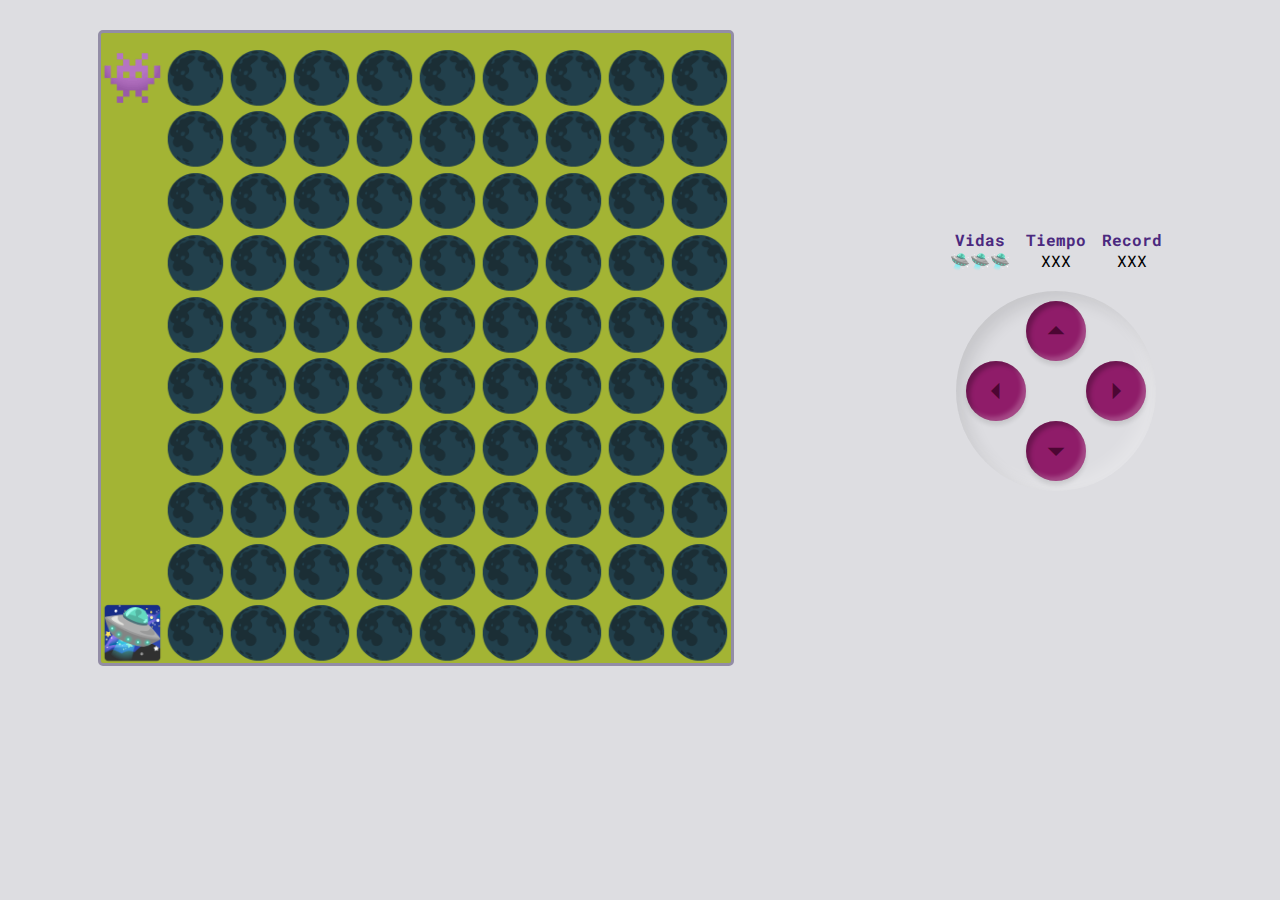
<file: index.html>
<!DOCTYPE html>
<html lang="en">
<head>
    <meta charset="UTF-8">
    <meta name="viewport" content="width=device-width, initial-scale=1.0">
    <link rel="stylesheet" href="https://fonts.googleapis.com/css2?family=Material+Symbols+Outlined:opsz,wght,FILL,GRAD@20..48,100..700,0..1,-50..200" />
    <link rel="stylesheet" href="./stylrs.css">
    <link rel="preconnect" href="https://fonts.googleapis.com">
<link rel="preconnect" href="https://fonts.gstatic.com" crossorigin>
<link href="https://fonts.googleapis.com/css2?family=Roboto+Mono:ital,wght@0,100;0,200;0,300;0,400;0,500;0,600;0,700;1,100;1,200;1,300;1,400;1,500;1,600;1,700&family=Roboto:wght@400;700&display=swap" rel="stylesheet">
    <title>FirstGame</title>
</head>
<body>
    <div class="game-container">
        <div class="game display">
            <canvas id="game"></canvas>
        </div>
        

        <div class="contrls">
            <div class="messages">
                <div>
                    <p class="Title">Vidas</p>
                    <p id="Lives">XXX </p>
                </div>
    
                <div>
                    <p  class="Title">Tiempo</p>
                    <p>XXX </p>
                </div>
    
                <div>
                    <p  class="Title">Record</p>
                    <p>XXX </p>
                </div>
                
            </div>
    
            <div class="contenedor-btns">
    
                <div class="btns">
                    <button class="up" id="up">
                        <span class="material-symbols-outlined">
                        arrow_drop_up
                        </span>
                    </button>
    
                    <button class="left" id="left"> 
                        <span class="material-symbols-outlined">
                        arrow_left
                        </span> 
                    </button>
    
                    <button class="down"id="down"> 
                        <span class="material-symbols-outlined">
                        arrow_drop_down
                        </span>
                    </button>
    
                    <button class="right" id="right"> 
                        <span class="material-symbols-outlined">
                        arrow_right
                        </span> 
                    </button>
                </div>
    
            </div>
    
        </div>



    </div>

    <script src="./maps.js"></script>
    <script src="./game.js"></script>
</body> 
</html>
</file>
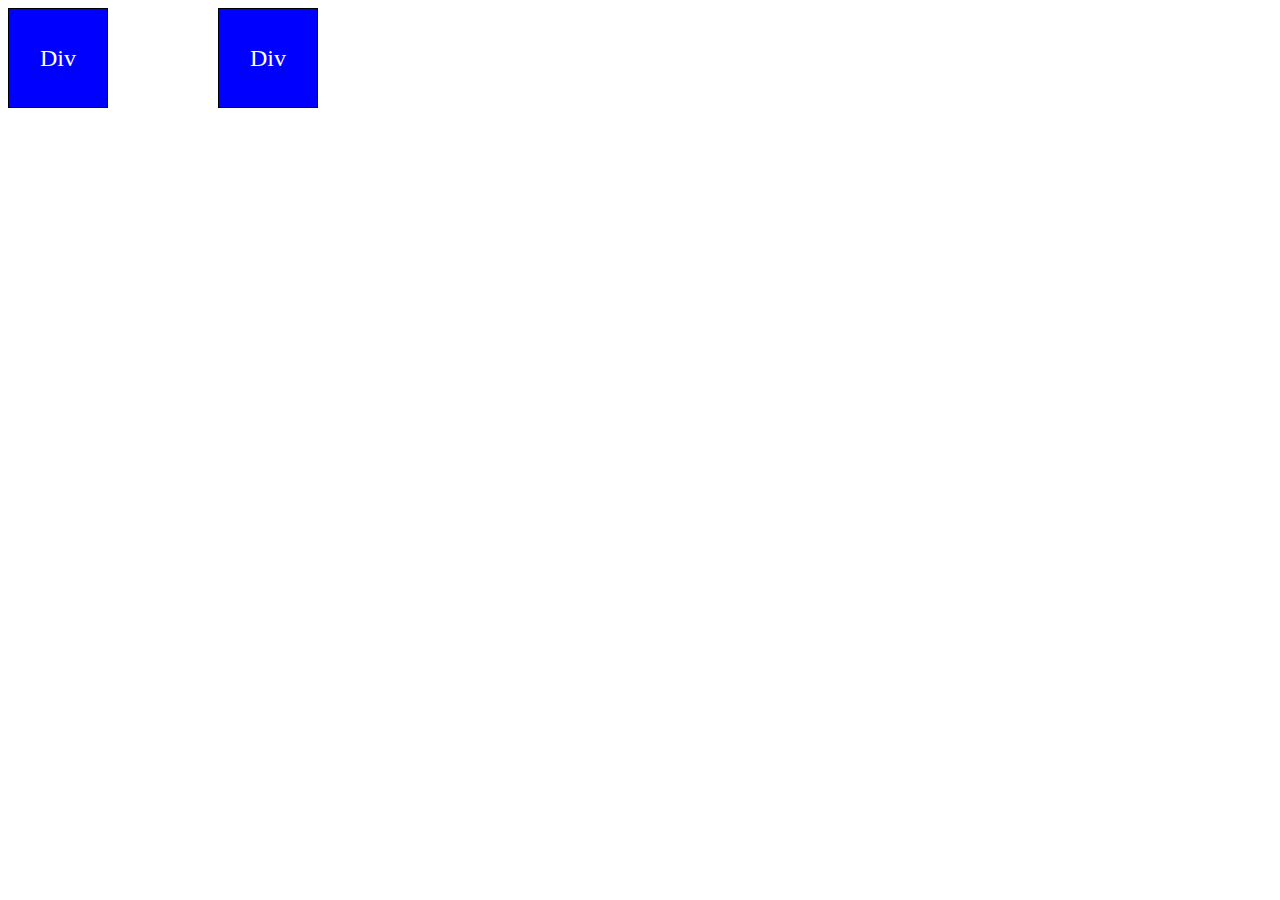
<file: ejemplo.html>
<!DOCTYPE html>
<html>
<head>
    <style>
        .grid-container {
            display: grid;
            grid-template-columns: repeat(3, 100px); /* 3 columnas de 100px de ancho cada una */
            grid-template-rows: repeat(3, 100px); /* 3 filas de 100px de alto cada una */
            gap: 5px; /* Espacio entre celdas */
            width: 300px; /* Ancho total de la cuadrícula */
            height: 300px; /* Alto total de la cuadrícula */
        }

        .grid-item {
            display: flex;
            justify-content: center;
            align-items: center;
            border: 1px solid #000;
            font-size: 24px;
            background-color: blue; /* Color de fondo azul */
            color: white; /* Color de texto blanco */
        }

        .nada {
            background-color: transparent; /* Color de fondo transparente para "Nada" */
            border: none; /* Sin borde */
        }

        .nada::before {
            content: ""; /* Contenido vacío */
        }

        .grid-container {
            grid-template-areas:
                "nada div nada"
                "div nada div"
                "nada div nada";
        }
    </style>
</head>
<body>
    <div class="grid-container">
        <div class="grid-item">Div</div>
        <div class="grid-item nada">Nada</div>
        <div class="grid-item">Div</div>
        <div class="grid-item nada">Nada</div>
    </div>
</body>
</html>
</file>
<file: stylrs.css>
* {
    margin: 0;
    padding: 0;
    border: 0;
}

.material-symbols-outlined {
    color: #4C0633;
    font-size: 40px;
  font-variation-settings:
  'FILL' 0,
  'wght' 400,
  'GRAD' 0,
  'opsz' 48
}

body{
    background-color: #DDDDE1;

    font-family: 'Roboto', sans-serif;
    font-family: 'Roboto Mono', monospace;
}

.game-container{
    margin-top: 30px;
    display: flex;
    justify-content: space-around;
    flex-wrap: wrap;

}

#game{
    border-radius: 5px;
    border: solid 3px #938DA6;
    background-color: #A3B434; 
}

.contrls{
    display: flex;
    flex-direction: column;
    justify-content: center;
    padding: 12px;
}

.messages{
    margin: 12px auto;
    display: flex;
    justify-content: space-around;
    max-width: 379px;
    text-align: center;
}

.messages div{
    padding: 8px;
}

.messages .Title{
    color: #4B297F;
    font-weight: bold;
}

.contenedor-btns{
    margin: 0 auto;
    padding: 10px;
    border-radius: 100%;
    background-color: #DDDDE1;
    width: calc(60px * 3);
    box-shadow: 8px 8px 16px 0px rgba(0, 0, 0, 0.10) inset, -8px -8px 16px 0px rgba(255, 255, 255, 0.25) inset;
}

.contenedor-btns .btns{
    display: grid;
    grid-template-columns: repeat(3,60px);
    grid-template-rows: repeat(3,60px);
}

.up{
    grid-row: 1;
    grid-column: 2;
}

.left{
    grid-row: 2;
    grid-column: 1;
}

.right{
    grid-row: 2;
    grid-column: 3;
}

.down{
    grid-row: 3;
    grid-column: 2;
}


.contenedor-btns .btns button{
    height: 60px;
    width: 60px;
    border-radius: 60px;
    background-color: #8F1C69;
    cursor: pointer;

    display: grid;
    place-items: center;

    box-shadow: 4px 4px 4px 0px rgba(0, 0, 0, 0.25) inset, -4px -4px 4px 0px rgba(255, 255, 255, 0.20) inset, 0px 4px 4px 0px rgba(0, 0, 0, 0.10);

}

.contenedor-btns .btns button:hover{
    background-color: #731c55;
}

.contenedor-btns .btns button:active{
    background-color: #731c55;
    box-shadow: none;
}

.press{
    background-color: #731c55 !important;
    box-shadow: none !important;
}
</file>
